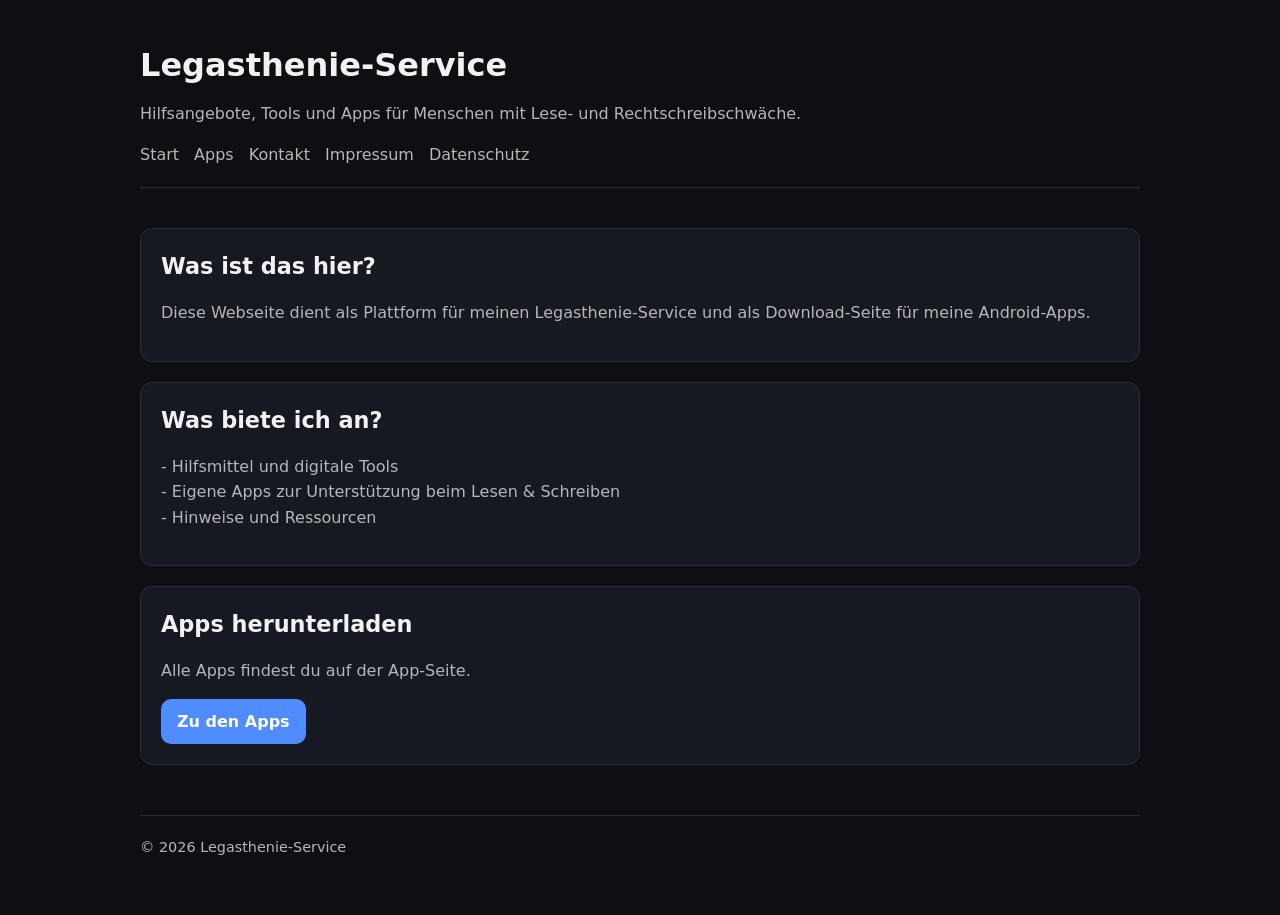
<file: index.html>
<!DOCTYPE html>
<html lang="de">
<head>
  <meta charset="UTF-8" />
  <meta name="viewport" content="width=device-width, initial-scale=1.0" />
  <title>Legasthenie-Service</title>
  <link rel="stylesheet" href="style.css" />
</head>
<body>
  <div class="container">

    <header>
      <h1>Legasthenie-Service</h1>
      <p>Hilfsangebote, Tools und Apps für Menschen mit Lese- und Rechtschreibschwäche.</p>

      <nav>
        <a href="index.html">Start</a>
        <a href="apps.html">Apps</a>
        <a href="kontakt.html">Kontakt</a>
        <a href="impressum.html">Impressum</a>
        <a href="datenschutz.html">Datenschutz</a>
      </nav>
    </header>

    <section class="card">
      <h2>Was ist das hier?</h2>
      <p>
        Diese Webseite dient als Plattform für meinen Legasthenie-Service und als Download-Seite
        für meine Android-Apps.
      </p>
    </section>

    <section class="card">
      <h2>Was biete ich an?</h2>
      <p>
        - Hilfsmittel und digitale Tools<br>
        - Eigene Apps zur Unterstützung beim Lesen & Schreiben<br>
        - Hinweise und Ressourcen
      </p>
    </section>

    <section class="card">
      <h2>Apps herunterladen</h2>
      <p>Alle Apps findest du auf der App-Seite.</p>
      <a class="btn" href="apps.html">Zu den Apps</a>
    </section>

    <div class="footer">
      <p>© 2026 Legasthenie-Service</p>
    </div>

  </div>
</body>
</html>
</file>
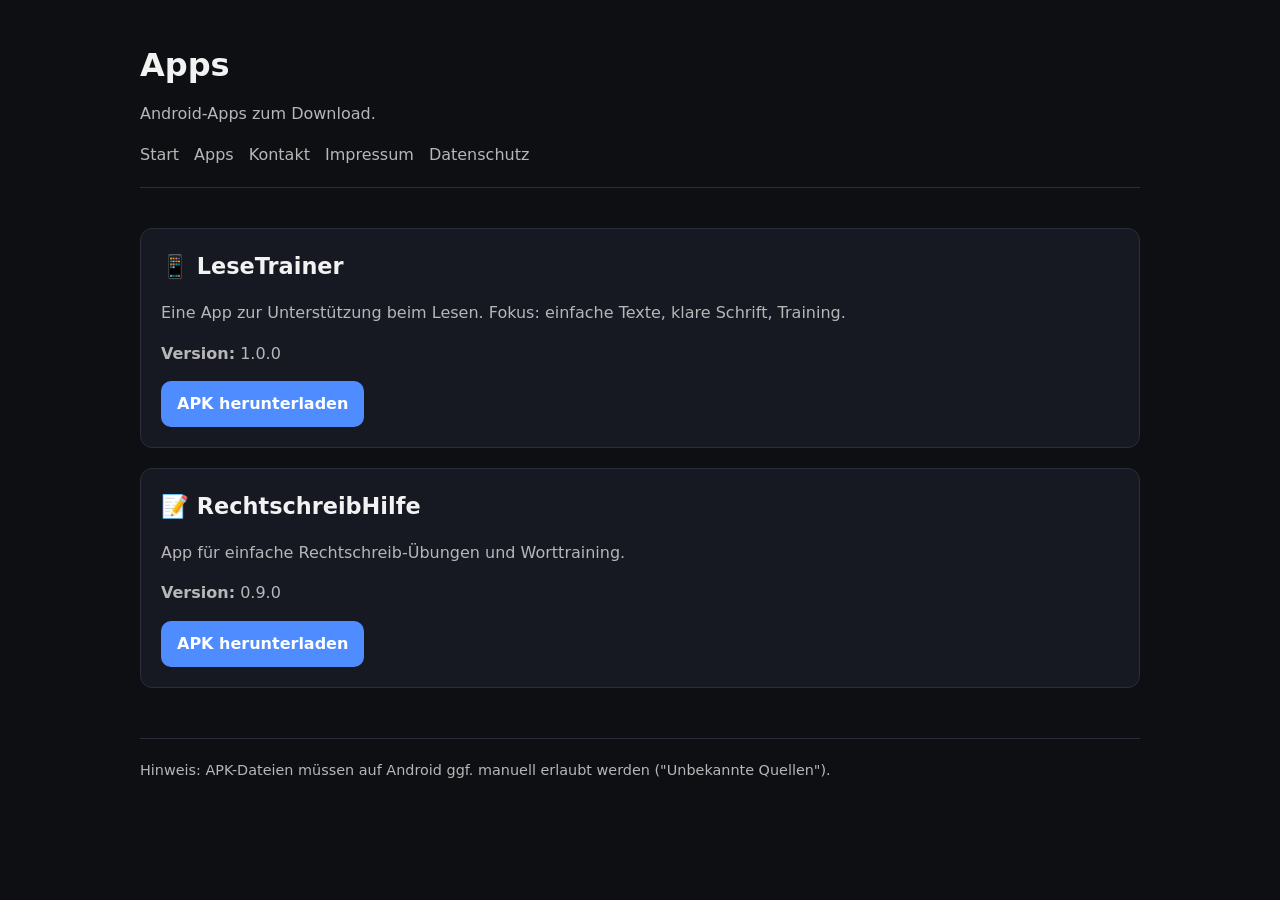
<file: apps.html>
<!DOCTYPE html>
<html lang="de">
<head>
  <meta charset="UTF-8" />
  <meta name="viewport" content="width=device-width, initial-scale=1.0" />
  <title>Apps - Legasthenie-Service</title>
  <link rel="stylesheet" href="style.css" />
</head>
<body>
  <div class="container">

    <header>
      <h1>Apps</h1>
      <p>Android-Apps zum Download.</p>

      <nav>
        <a href="index.html">Start</a>
        <a href="apps.html">Apps</a>
        <a href="kontakt.html">Kontakt</a>
        <a href="impressum.html">Impressum</a>
        <a href="datenschutz.html">Datenschutz</a>
      </nav>
    </header>

    <section class="card">
      <h2>📱 LeseTrainer</h2>
      <p>
        Eine App zur Unterstützung beim Lesen. Fokus: einfache Texte, klare Schrift, Training.
      </p>
      <p><b>Version:</b> 1.0.0</p>

      <a class="btn"
         href="https://github.com/pojnt/legasthenie-web/releases/download/v1.0.0/LeseTrainer.apk">
         APK herunterladen
      </a>
    </section>

    <section class="card">
      <h2>📝 RechtschreibHilfe</h2>
      <p>
        App für einfache Rechtschreib-Übungen und Worttraining.
      </p>
      <p><b>Version:</b> 0.9.0</p>

      <a class="btn"
         href="https://github.com/pojnt/legasthenie-web/releases/download/v0.9.0/RechtschreibHilfe.apk">
         APK herunterladen
      </a>
    </section>

    <div class="footer">
      <p>Hinweis: APK-Dateien müssen auf Android ggf. manuell erlaubt werden ("Unbekannte Quellen").</p>
    </div>

  </div>
</body>
</html>
</file>
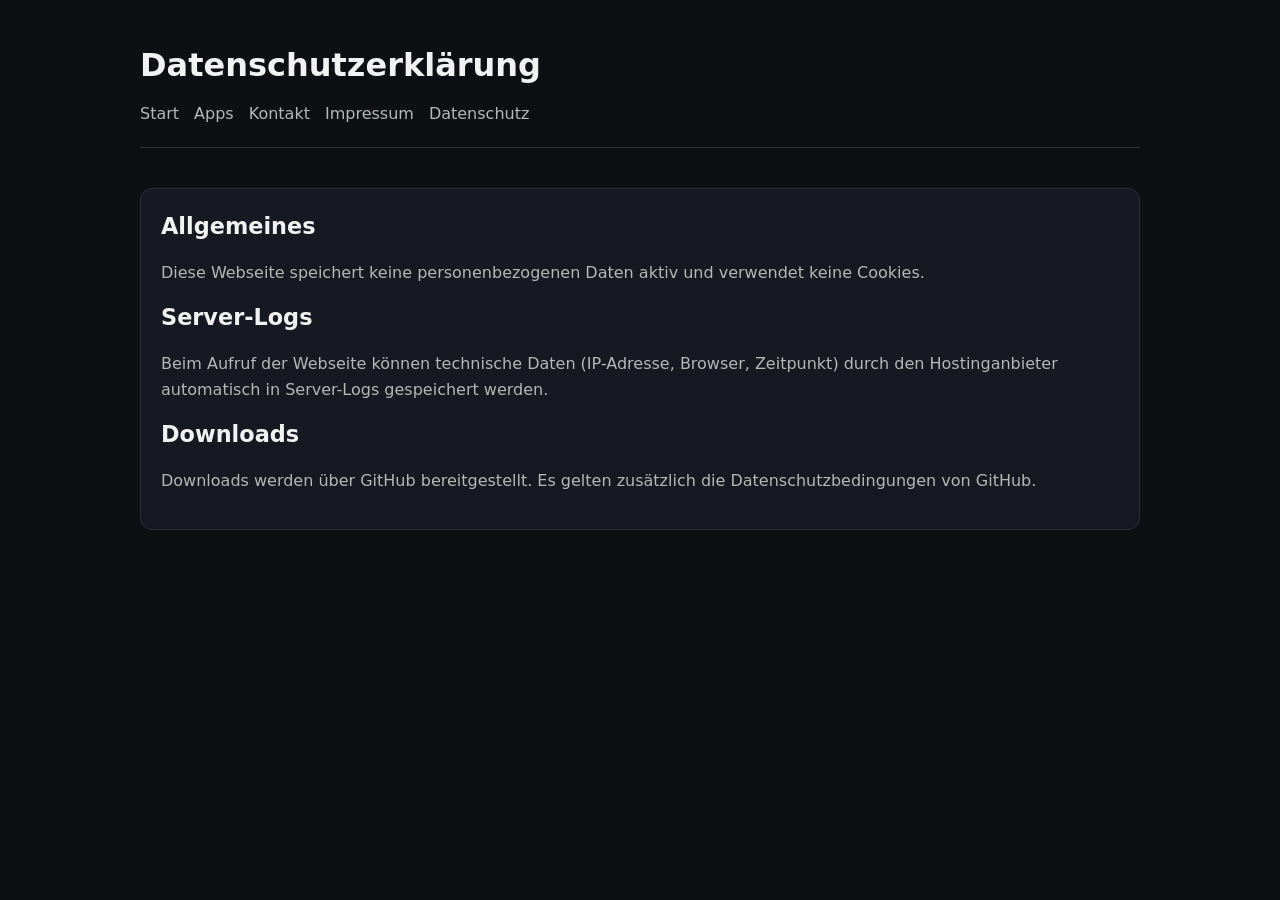
<file: datenschutz.html>
<!DOCTYPE html>
<html lang="de">
<head>
  <meta charset="UTF-8" />
  <meta name="viewport" content="width=device-width, initial-scale=1.0" />
  <title>Datenschutz - Legasthenie-Service</title>
  <link rel="stylesheet" href="style.css" />
</head>
<body>
  <div class="container">

    <header>
      <h1>Datenschutzerklärung</h1>

      <nav>
        <a href="index.html">Start</a>
        <a href="apps.html">Apps</a>
        <a href="kontakt.html">Kontakt</a>
        <a href="impressum.html">Impressum</a>
        <a href="datenschutz.html">Datenschutz</a>
      </nav>
    </header>

    <section class="card">
      <h2>Allgemeines</h2>
      <p>
        Diese Webseite speichert keine personenbezogenen Daten aktiv und verwendet keine Cookies.
      </p>

      <h2>Server-Logs</h2>
      <p>
        Beim Aufruf der Webseite können technische Daten (IP-Adresse, Browser, Zeitpunkt) durch den Hostinganbieter
        automatisch in Server-Logs gespeichert werden.
      </p>

      <h2>Downloads</h2>
      <p>
        Downloads werden über GitHub bereitgestellt. Es gelten zusätzlich die Datenschutzbedingungen von GitHub.
      </p>
    </section>

  </div>
</body>
</html>
</file>
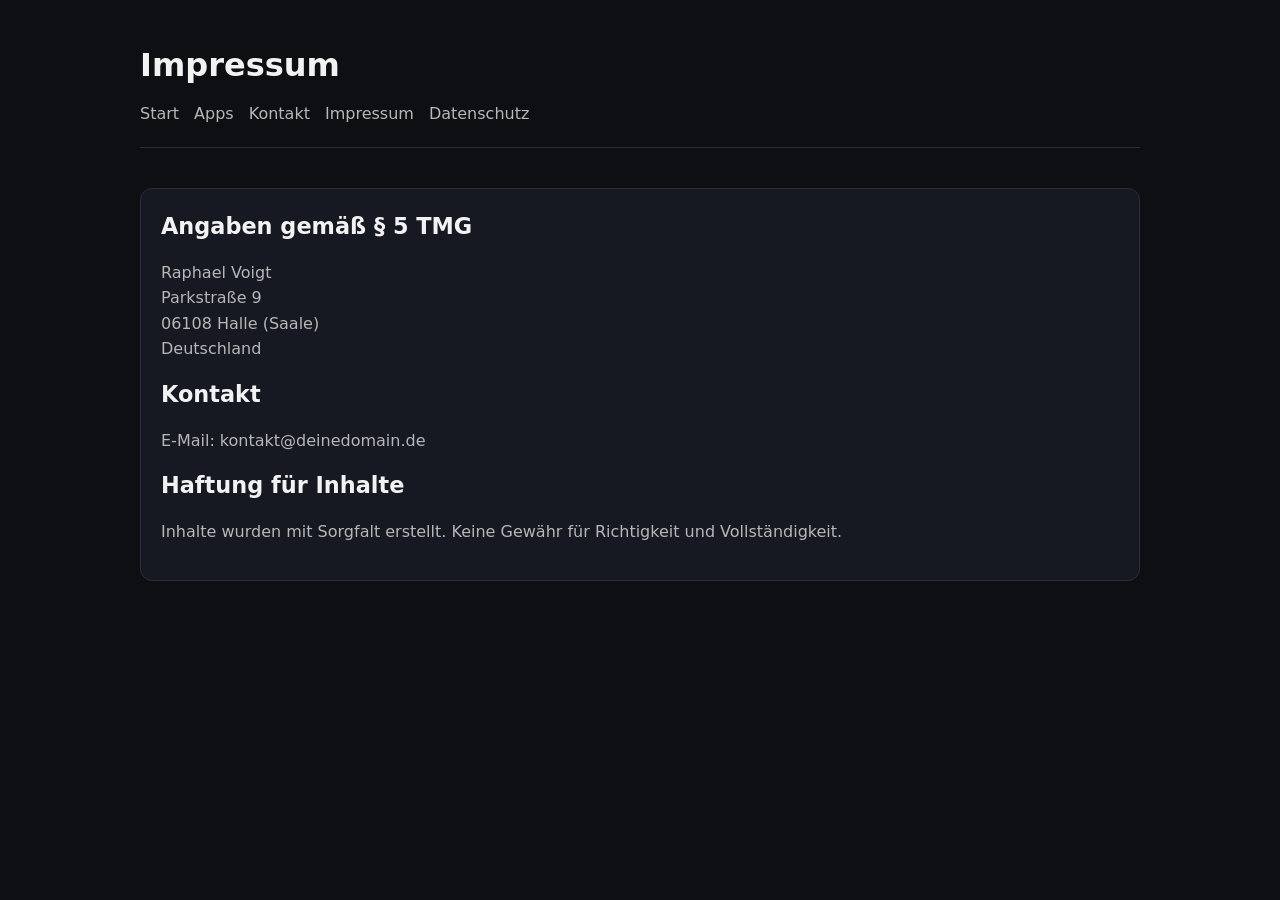
<file: impressum.html>
<!DOCTYPE html>
<html lang="de">
<head>
  <meta charset="UTF-8" />
  <meta name="viewport" content="width=device-width, initial-scale=1.0" />
  <title>Impressum - Legasthenie-Service</title>
  <link rel="stylesheet" href="style.css" />
</head>
<body>
  <div class="container">

    <header>
      <h1>Impressum</h1>

      <nav>
        <a href="index.html">Start</a>
        <a href="apps.html">Apps</a>
        <a href="kontakt.html">Kontakt</a>
        <a href="impressum.html">Impressum</a>
        <a href="datenschutz.html">Datenschutz</a>
      </nav>
    </header>

    <section class="card">
      <h2>Angaben gemäß § 5 TMG</h2>
      <p>
        Raphael Voigt<br>
        Parkstraße 9<br>
        06108 Halle (Saale)<br>
        Deutschland
      </p>

      <h2>Kontakt</h2>
      <p>
        E-Mail: kontakt@deinedomain.de
      </p>

      <h2>Haftung für Inhalte</h2>
      <p>
        Inhalte wurden mit Sorgfalt erstellt. Keine Gewähr für Richtigkeit und Vollständigkeit.
      </p>
    </section>

  </div>
</body>
</html>
</file>
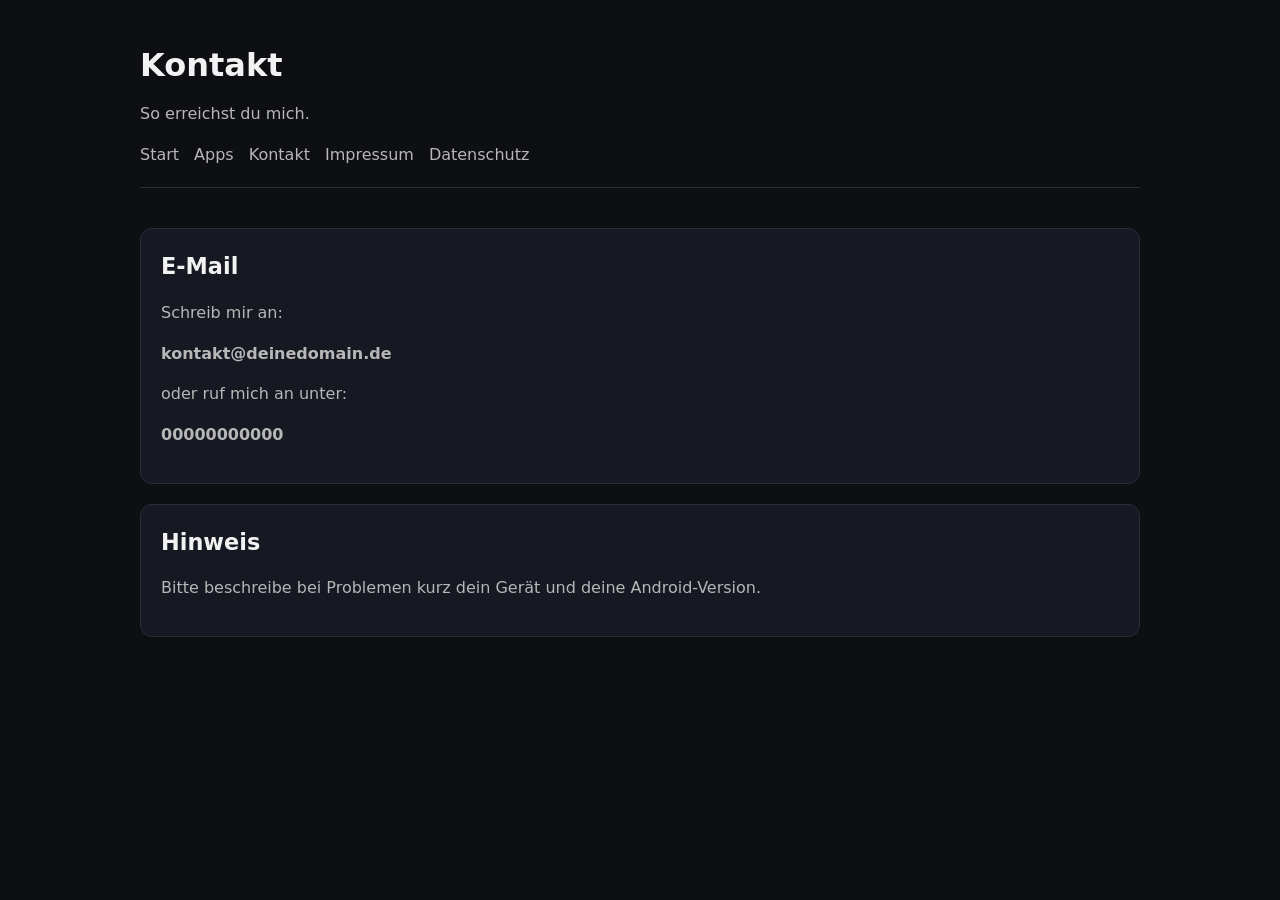
<file: kontakt.html>
<!DOCTYPE html>
<html lang="de">
<head>
  <meta charset="UTF-8" />
  <meta name="viewport" content="width=device-width, initial-scale=1.0" />
  <title>Kontakt - Legasthenie-Service</title>
  <link rel="stylesheet" href="style.css" />
</head>
<body>
  <div class="container">

    <header>
      <h1>Kontakt</h1>
      <p>So erreichst du mich.</p>

      <nav>
        <a href="index.html">Start</a>
        <a href="apps.html">Apps</a>
        <a href="kontakt.html">Kontakt</a>
        <a href="impressum.html">Impressum</a>
        <a href="datenschutz.html">Datenschutz</a>
      </nav>
    </header>

    <section class="card">
      <h2>E-Mail</h2>
      <p>Schreib mir an:</p>
      <p><b>kontakt@deinedomain.de</b></p>
      <p>oder ruf mich an unter:</p>
      <p><b>00000000000</b></p>
    </section>

    <section class="card">
      <h2>Hinweis</h2>
      <p>
        Bitte beschreibe bei Problemen kurz dein Gerät und deine Android-Version.
      </p>
    </section>

  </div>
</body>
</html>
</file>
<file: style.css>
:root {
  --bg: #0e0f13;
  --card: #161822;
  --text: #f2f2f2;
  --muted: #b7b7b7;
  --accent: #4f8cff;
  --border: #2a2d3a;
}

* {
  margin: 0;
  padding: 0;
  box-sizing: border-box;
}

body {
  font-family: system-ui, -apple-system, Segoe UI, Roboto, Arial, sans-serif;
  background: var(--bg);
  color: var(--text);
  line-height: 1.6;
}

.container {
  width: 95%;
  max-width: 1000px;
  margin: auto;
  padding: 40px 0;
}

header {
  margin-bottom: 40px;
  border-bottom: 1px solid var(--border);
  padding-bottom: 20px;
}

nav {
  display: flex;
  flex-wrap: wrap;
  gap: 15px;
  margin-top: 10px;
}

nav a {
  color: var(--muted);
  text-decoration: none;
  font-weight: 500;
}

nav a:hover {
  color: var(--accent);
}

h1 {
  font-size: 2rem;
  margin-bottom: 10px;
}

h2 {
  font-size: 1.4rem;
  margin-bottom: 15px;
}

p {
  color: var(--muted);
  margin-bottom: 15px;
}

.card {
  background: var(--card);
  border: 1px solid var(--border);
  padding: 20px;
  border-radius: 12px;
  margin-bottom: 20px;
}

.btn {
  display: inline-block;
  padding: 10px 16px;
  border-radius: 10px;
  background: var(--accent);
  color: white;
  text-decoration: none;
  font-weight: 600;
}

.btn:hover {
  opacity: 0.9;
}

.footer {
  margin-top: 50px;
  border-top: 1px solid var(--border);
  padding-top: 20px;
  font-size: 0.9rem;
  color: var(--muted);
}
</file>
